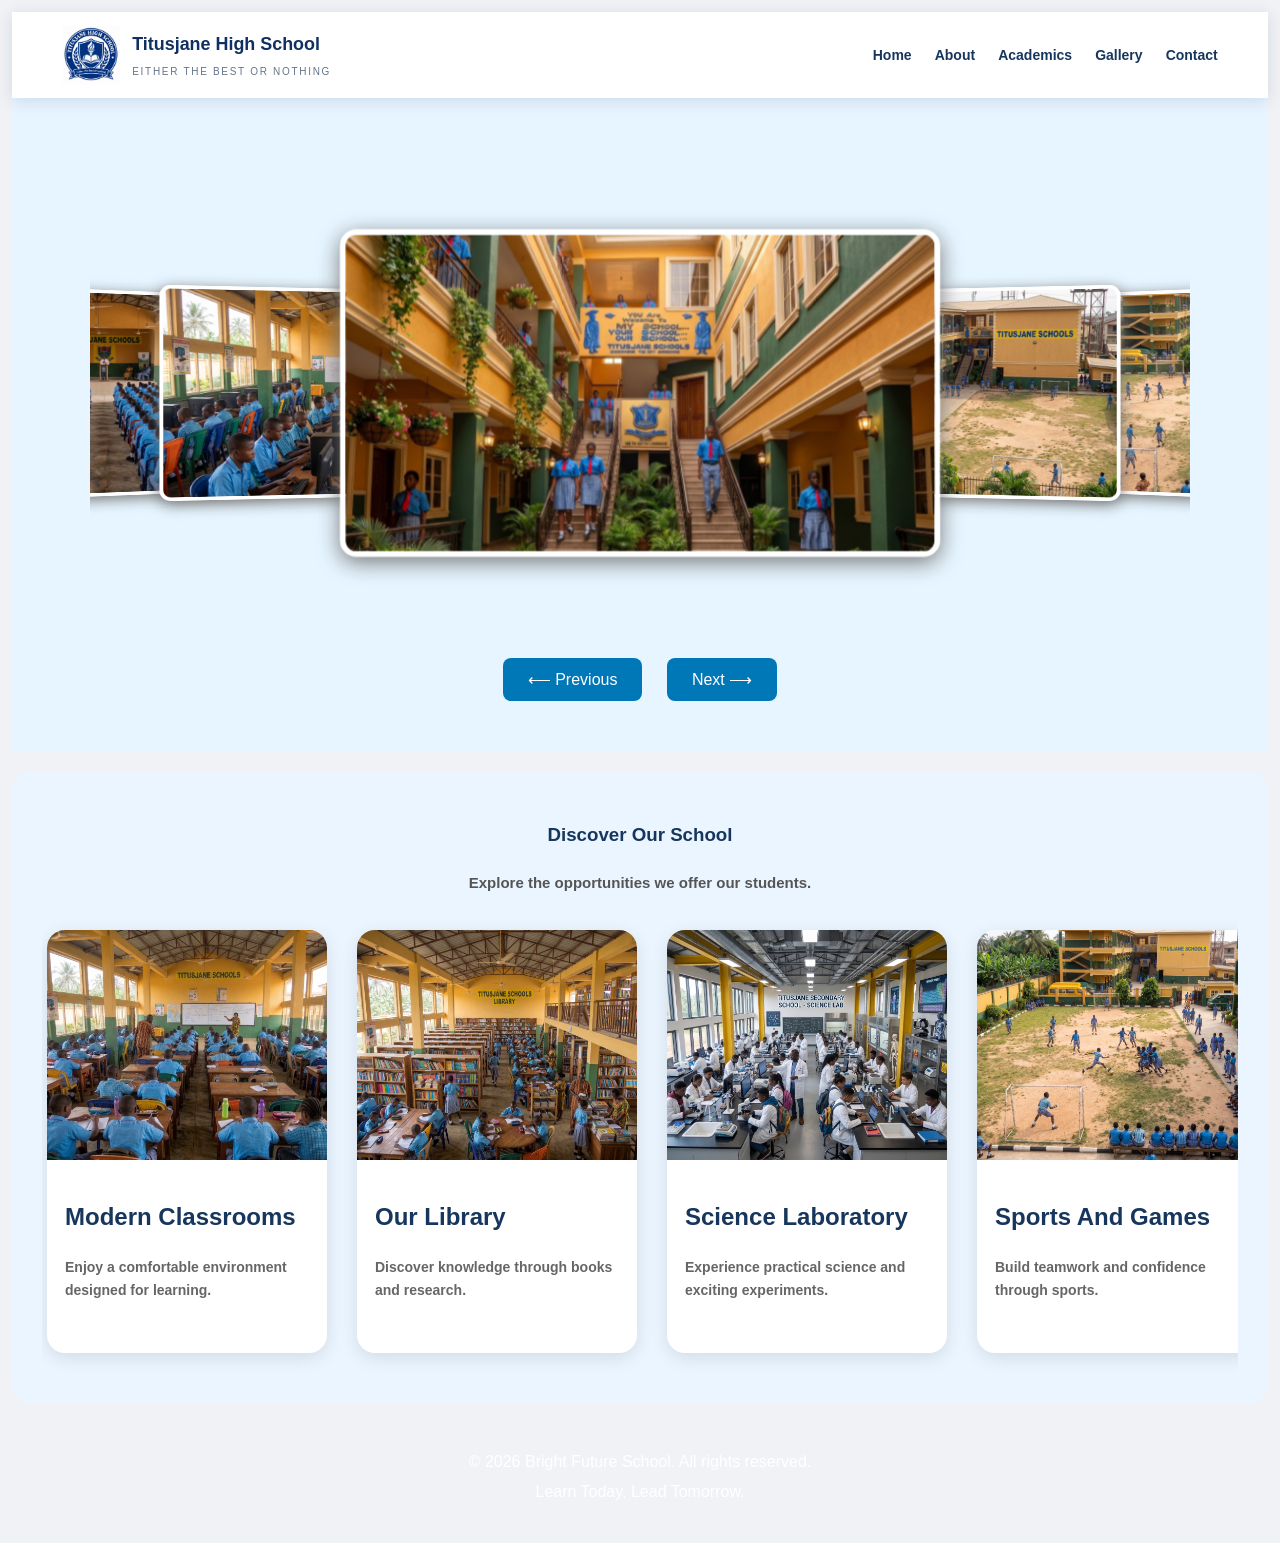
<file: index.html>
<!DOCTYPE html>
<html lang="en">
<head>
    <meta charset="UTF-8">
    <meta name="viewport" content="width=device-width, initial-scale=1.0">
    <meta name="description" content="Welcome to Bright Future School. Discover our academics, admissions, and school community.">
    <title>Titusjane High School</title>

    <style>
        /* COLOURS: change these values to change the website theme. */
        :root {
            --dark-blue: #123D6A;
            --blue: #246BCE;
            --light-blue: #F0F6FF;
            --white: #FFFFFF;
            --text: #243247;
            --muted: #5B6878;
            --border: #D7E3F3;
        }

        * {
            box-sizing: border-box;
        }

        html {
            scroll-behavior: smooth;
        }

        body {
            margin: 0;
            font-family: Arial, Helvetica, sans-serif;
            line-height: 1.6;
            color: var(--text);
            background: var(--white);
        }

        .container {
            width: min(1080px, 92%);
            margin: 0 auto;
        }

        /* HEADER */
        .site-header {
            padding: 20px 0;
            color: var(--white);
            background: var(--dark-blue);
        }

        .brand {
            display: flex;
            align-items: center;
            gap: 12px;
        }

        .school-mark {
            display: grid;
            place-items: center;
            width: 48px;
            height: 48px;
            flex-shrink: 0;
            border-radius: 50%;
            background: var(--white);
            color: var(--dark-blue);
            font-weight: bold;
        }

        .school-name {
            margin: 0;
            font-size: clamp(1.35rem, 3vw, 2rem);
            line-height: 1.2;
        }

        .school-motto {
            margin: 5px 0 0;
            color: #DCEAFF;
        }

        /* NAVIGATION */
        .navigation {
            background: var(--blue);
        }

        .navigation-inner {
            display: flex;
            flex-wrap: wrap;
            justify-content: center;
            gap: 5px;
            padding: 8px 0;
        }

        .navigation a {
            padding: 9px 13px;
            border-radius: 5px;
            color: var(--white);
            font-weight: bold;
            text-decoration: none;
        }

        .navigation a:hover,
        .navigation a:focus {
            background: var(--dark-blue);
        }

        /* WELCOME AREA */
        .hero {
            padding: 48px 0;
            background: linear-gradient(135deg, var(--light-blue), #FFFFFF);
            text-align: center;
        }

        .hero h2 {
            margin: 0 auto 12px;
            color: var(--dark-blue);
            font-size: clamp(1.8rem, 4vw, 2.7rem);
            line-height: 1.2;
        }

        .hero-intro {
            max-width: 680px;
            margin: 0 auto 22px;
            color: var(--muted);
        }

        .button {
            display: inline-block;
            padding: 10px 18px;
            border: 2px solid var(--blue);
            border-radius: 6px;
            background: var(--blue);
            color: var(--white);
            font: inherit;
            font-weight: bold;
            text-decoration: none;
            cursor: pointer;
        }

        .button:hover,
        .button:focus {
            border-color: var(--dark-blue);
            background: var(--dark-blue);
        }

        .button-outline {
            background: transparent;
            color: var(--blue);
        }

        .button-outline:hover,
        .button-outline:focus {
            color: var(--white);
        }


        /* GENERAL SECTIONS */
        .section {
            padding: 52px 0;
            scroll-margin-top: 18px;
        }

        .section-light {
            background: var(--light-blue);
        }

        .section-heading {
            margin: 0 0 10px;
            color: var(--dark-blue);
            font-size: clamp(1.6rem, 3vw, 2.2rem);
            text-align: center;
        }

        .section-intro {
            max-width: 700px;
            margin: 0 auto 28px;
            color: var(--muted);
            text-align: center;
        }

        .about-grid {
            display: grid;
            grid-template-columns: 1fr 1fr;
            gap: 25px;
            align-items: start;
        }

        .about-grid h3 {
            margin-top: 0;
            color: var(--dark-blue);
        }

        .about-panel {
            padding: 22px;
            border: 1px solid var(--border);
            border-radius: 10px;
            background: var(--light-blue);
        }

        .cards {
            display: grid;
            grid-template-columns: repeat(3, minmax(0, 1fr));
            gap: 18px;
        }

        .card {
            padding: 22px;
            border: 1px solid var(--border);
            border-radius: 10px;
            background: var(--white);
        }

        .card-icon {
            font-size: 1.8rem;
        }

        .card h3 {
            margin: 8px 0;
            color: var(--dark-blue);
        }

        .card p {
            margin-bottom: 0;
            color: var(--muted);
        }

        /* CONTACT DETAILS AND FORM */
        .contact-grid {
            display: grid;
            grid-template-columns: 0.9fr 1.1fr;
            gap: 22px;
        }

        .contact-panel,
        .contact-form {
            padding: 22px;
            border: 1px solid var(--border);
            border-radius: 10px;
            background: var(--white);
        }

        .contact-panel h3,
        .contact-form h3 {
            margin-top: 0;
            color: var(--dark-blue);
        }

        .form-field {
            margin-bottom: 14px;
        }

        .form-field label {
            display: block;
            margin-bottom: 5px;
            font-weight: bold;
        }

        .form-field input,
        .form-field textarea {
            width: 100%;
            padding: 10px;
            border: 1px solid #AEBFD5;
            border-radius: 5px;
            color: var(--text);
            font: inherit;
        }

        .form-field input:focus,
        .form-field textarea:focus {
            outline: 3px solid #C6DDFE;
            border-color: var(--blue);
        }

        .form-message {
            color: var(--dark-blue);
            font-weight: bold;
        }

        /* FOOTER */
        .site-footer {
            padding: 22px 0;
            background: var();
            color: var(--white);
            text-align: center;
        }

        .site-footer p {
            margin: 4px 0;
        }

        /* PHONE AND SMALL SCREEN LAYOUT */
        @media (max-width: 700px) {
            .hero {
                padding: 38px 0;
            }

            .about-grid,
            .cards,
            .contact-grid {
                grid-template-columns: 1fr;
            }

            .section {
                padding: 38px 0;
            }

            .navigation a {
                padding: 8px 9px;
                font-size: 0.92rem;
            }
        }

        /* Respect the visitor's reduced-motion preference. */
        @media (prefers-reduced-motion: reduce) {
            html {
                scroll-behavior: auto;
            }
        }
        * {
  box-sizing: border-box;
}

:root {
  --navy: #102f63;
  --blue: #0867c9;
  --pale-blue: #eaf3ff;
  --text: #17365d;
  --muted: #64748b;
}

html {
  scroll-behavior: smooth;
}

body {
  margin: 0;
  font-family: Arial, Helvetica, sans-serif;
  color: var(--text);
  background: #f4f8ff;
}

/* HEADER */
.site-header {
  position: relative;
  z-index: 10;
  display: flex;
  align-items: center;
  justify-content: space-between;
  gap: 24px;
  padding: 14px 4%;
  background: #fff;
  box-shadow: 0 3px 16px rgba(0, 30, 80, 0.12);
}

.brand {
  display: flex;
  align-items: center;
  gap: 12px;
  flex-shrink: 0;
  color: var(--navy);
  text-decoration: none;
}

.brand img {
  width: 58px;
  height: 58px;
  object-fit: contain;
}

.brand strong {
  display: block;
  font-size: clamp(15px, 1.4vw, 21px);
}

.brand small {
  display: block;
  margin-top: 5px;
  color: var(--muted);
  font-size: 10px;
  letter-spacing: 1.7px;
  text-transform: uppercase;
}

.main-nav {
  display: flex;
  align-items: center;
  justify-content: flex-end;
  flex-wrap: wrap;
  gap: clamp(12px, 1.8vw, 25px);
}

.main-nav a {
  color: var(--text);
  font-size: 14px;
  font-weight: 700;
  text-decoration: none;
  transition: color 0.2s ease;
} 
.menu-toggle {
  display: none;
  padding: 8px 12px;
  color: var(--navy);
  background: var(--pale-blue);
  border: 1px solid #c9ddfa;
  border-radius: 7px;
  font-size: 24px;
  cursor: pointer;
}
 * {
            box-sizing: border-box;
        }

        body {
            margin: 0;
            font-family: Arial, sans-serif;
            background-color: #eef5ff;
        }

        /* Main full-screen section */
        .ict-section {
            min-height: 100vh;
            width: 100%;
            padding: 25px;
            background-color: #eef5ff;
            display: flex;
            flex-direction: column;
            align-items: center;
        }

        /* ICT heading box */
        .ict-box {
            width: 100%;
            min-height: 260px;
            background-color: white;
            border: 2px solid #cbdfff;
            border-radius: 15px;
            display: flex;
            flex-direction: column;
            justify-content: center;
            align-items: center;
            text-align: center;
            padding: 30px;
        }

        .ict-box h1 {
            color: #164879;
            font-size: 36px;
            margin: 0 0 15px;
        }

        .ict-box p {
            color: #64748b;
            font-size: 23px;
            font-weight: bold;
            line-height: 1.5;
            max-width: 900px;
            margin: 0;
        }

        /* Three images */
        .image-container {
            display: flex;
            justify-content: center;
            gap: 25px;
            width: 100%;
            margin-top: 30px;
        }

        .image-container img {
            width: calc(33.333% - 17px);
            height: 300px;
            object-fit: cover;
            border: 4px solid #87CEEB;
            border-radius: 12px;
        }

        /* Smaller screens */
        @media (max-width: 700px) {
            .ict-box h1 {
                font-size: 28px;
            }

            .ict-box p {
                font-size: 18px;
            }

            .image-container {
                flex-direction: column;
            }

            .image-container img {
                width: 100%;
                height: 250px;
            }
        }

* {
    box-sizing: border-box;
}

body {
    margin: 0;
    padding: 12px;
    font-family: Arial, sans-serif;
    background-color: #f0f2f5;
}

/* MAIN SECTION */
.features-section {
    background: #eaf5ff;
    padding: 30px;
    border-radius: 18px;
    margin: 20px 0;
}

/* SECTION HEADING */
.features-heading {
    margin-bottom: 25px;
}

.features-heading h2 {
    color: #0754a6;
    font-size: 26px;
    margin-bottom: 8px;
}

.features-heading p {
    color: #555;
    font-size: 15px;
}

/* CARDS CONTAINER */
.features-container {
    display: flex;
    gap: 30px;
    overflow-x: auto;
    padding: 10px 5px 20px;
    scroll-behavior: smooth;
}

/* INDIVIDUAL CARD */
.feature-card {
    min-width: 280px;
    width: 280px;
    background: white;
    border-radius: 18px;
    overflow: hidden;
    flex-shrink: 0;

    box-shadow: 0 5px 18px rgba(0,0,0,0.10);

    transition: transform 0.3s ease;
}

/* CARD HOVER EFFECT */
.feature-card:hover {
    transform: translateY(-8px);
}

/* CARD IMAGE */
.feature-card img {
    width: 100%;
    height: 230px;
    object-fit: cover;
    display: block;
}

/* CARD TEXT */
.feature-content {
    padding: 18px;
}

/* SMALL CATEGORY TEXT */
.feature-content span {
    color: #0875db;
    font-size: 11px;
    font-weight: bold;
    letter-spacing: 1px;
}

/* CARD HEADING */
.feature-content h3 {
    color: #123c69;
    font-size: 19px;
    margin: 10px 0;
}

/* CARD DESCRIPTION */
.feature-content p {
    color: #666;
    font-size: 14px;
    line-height: 1.6;
    min-height: 65px;
}

/* CARD LINK */
.feature-content a {
    display: inline-block;
    color: #0875db;
    font-weight: bold;
    text-decoration: none;
    margin-top: 10px;
}

.feature-content a:hover {
    color: #003b80;
}

/* SCROLLBAR */
.features-container::-webkit-scrollbar {
    height: 8px;
}

.features-container::-webkit-scrollbar-thumb {
    background: #60a5fa;
    border-radius: 10px;
}

.features-container::-webkit-scrollbar-track {
    background: #dbeafe;
    border-radius: 10px;
}

/* MOBILE SCREEN */
@media (max-width: 600px) {

    .features-section {
        padding: 15px;
    }

    .features-heading h2 {
        font-size: 22px;
    }

    .feature-card {
        min-width: 240px;
        width: 240px;
    }

    .feature-card img {
        height: 190px;
    }

}
html {
    scroll-behavior: smooth;
}

.features-heading {
    text-align: center;
    margin-bottom: 25px;
    width: 100%;
}

.features-heading h2 {
    color: #0754a6;
    font-size: 26px;
    margin-bottom: 10px;
}

.features-heading p {
    color: #555;
    font-size: 15px;
    text-align: center;
}




    </style>
</head>
      
<body>
    <header class="site-header">
    <a class="brand" href="index.html">
      <img src="c.png" alt="Titusjane High School logo"
           onerror="this.hidden=true">
      <span>
        <strong>Titusjane High School</strong>
        <small>Either the best or nothing</small>
      </span>
    </a>

    <button class="menu-toggle" id="menuToggle" type="button"
            aria-expanded="false" aria-controls="mainNav" aria-label="Open menu">☰</button>

    <nav class="main-nav" id="mainNav" aria-label="Main navigation">
      <a href="index.html">Home</a>
      <a href="about.html">About</a>
      <a href="#academics">Academics</a>
      <a href="gallery.html" aria-current="page">Gallery</a>
      <a href="contact.html">Contact</a>
    </nav>

  </header>
     
<section class="carousel-section">

    <div class="carousel">

        <div class="carousel-track">

<link rel="stylesheet" href="style.css">

            <img src="jm.jpg" class="carousel-image">
            <img src="2k.jpg" class="carousel-image">
            <img src="3k.jpg" class="carousel-image">
            <img src="pk.jpg" class="carousel-image">
            <img src="mk.jpg" class="carousel-image">

        </div>

    </div>

    <div class="carousel-buttons">
        <button id="prev">⟵ Previous</button>
        <button id="next">Next ⟶</button>
    </div>

</section>


<script src="script.js"></script>

<section id="academics">
<!-- ACADEMICS -->

<!DOCTYPE html>
<html lang="en">
<head>
    <meta charset="UTF-8">
    <meta name="viewport" content="width=device-width, initial-scale=1.0">
    <title>My School Website</title>

    <!-- Connect CSS -->
    <link rel="stylesheet" href="style.css">
</head>

<body>

<section class="features-section">

    <div class="features-heading">
        <h1>Discover Our School</h1>
       <h2><p>Explore the opportunities we offer our students.</p></h2>
    </div>

    <div class="features-container">

        <!-- CARD 1 -->
        <div class="feature-card">
            <img src="8k.jpg" alt="Classroom">

            <div class="feature-content">
                
                <h2>Modern Classrooms</h2>
                <h3><p>Enjoy a comfortable environment designed for learning.</p></h3>
        
            </div>
        </div>

        <!-- CARD 2 -->
        <div class="feature-card">
            <img src="ok.jpg" alt="Library">

            <div class="feature-content">
            
                <h2>Our Library</h2>
                <h3><p>Discover knowledge through books and research.</p></h3>
            </div>
        </div>

        <!-- CARD 3 -->
        <div class="feature-card">
            <img src="lk.jpg" alt="Science Laboratory">

            <div class="feature-content">
            
                <h2>Science Laboratory</h2>
                <h3><p>Experience practical science and exciting experiments.</p></h3>
                
            </div>
        </div>

        <!-- CARD 4 -->
        <div class="feature-card">
            <img src="PPK.jpg" alt="Sports">

            <div class="feature-content">
                
                <h2>Sports And Games</h2>
                <h3><p>Build teamwork and confidence through sports.</p></h3>
                
            </div>
        </div>

        <!-- CARD 5 -->
        <div class="feature-card">
            <img src="HH.jpg" alt="Computer Room">

            <div class="feature-content">
                
                <h2>Computer Studies</h2>
               <h3><p>Develop important digital and computer skills.</p></h3>
            
            </div>
        </div>

        <!-- CARD 6 -->
        <div class="feature-card">
            <img src="7k.jpg" alt="Our Teachers">

            <div class="feature-content">
            
                <h2>Our Teachers</h2>
                <h3><p>Meet our dedicated and experienced teachers.</p></h3>
                
            </div>
        </div>

    </div>

</section>

</body>
</html>



</section>
  <!-- FOOTER -->
    <footer class="site-footer">
        <div class="container">
            <p>&copy; <span id="year">2026</span> Bright Future School. All rights reserved.</p>
            <p>Learn Today, Lead Tomorrow.</p>
        </div>
    </footer>


</body>
</html>
</file>
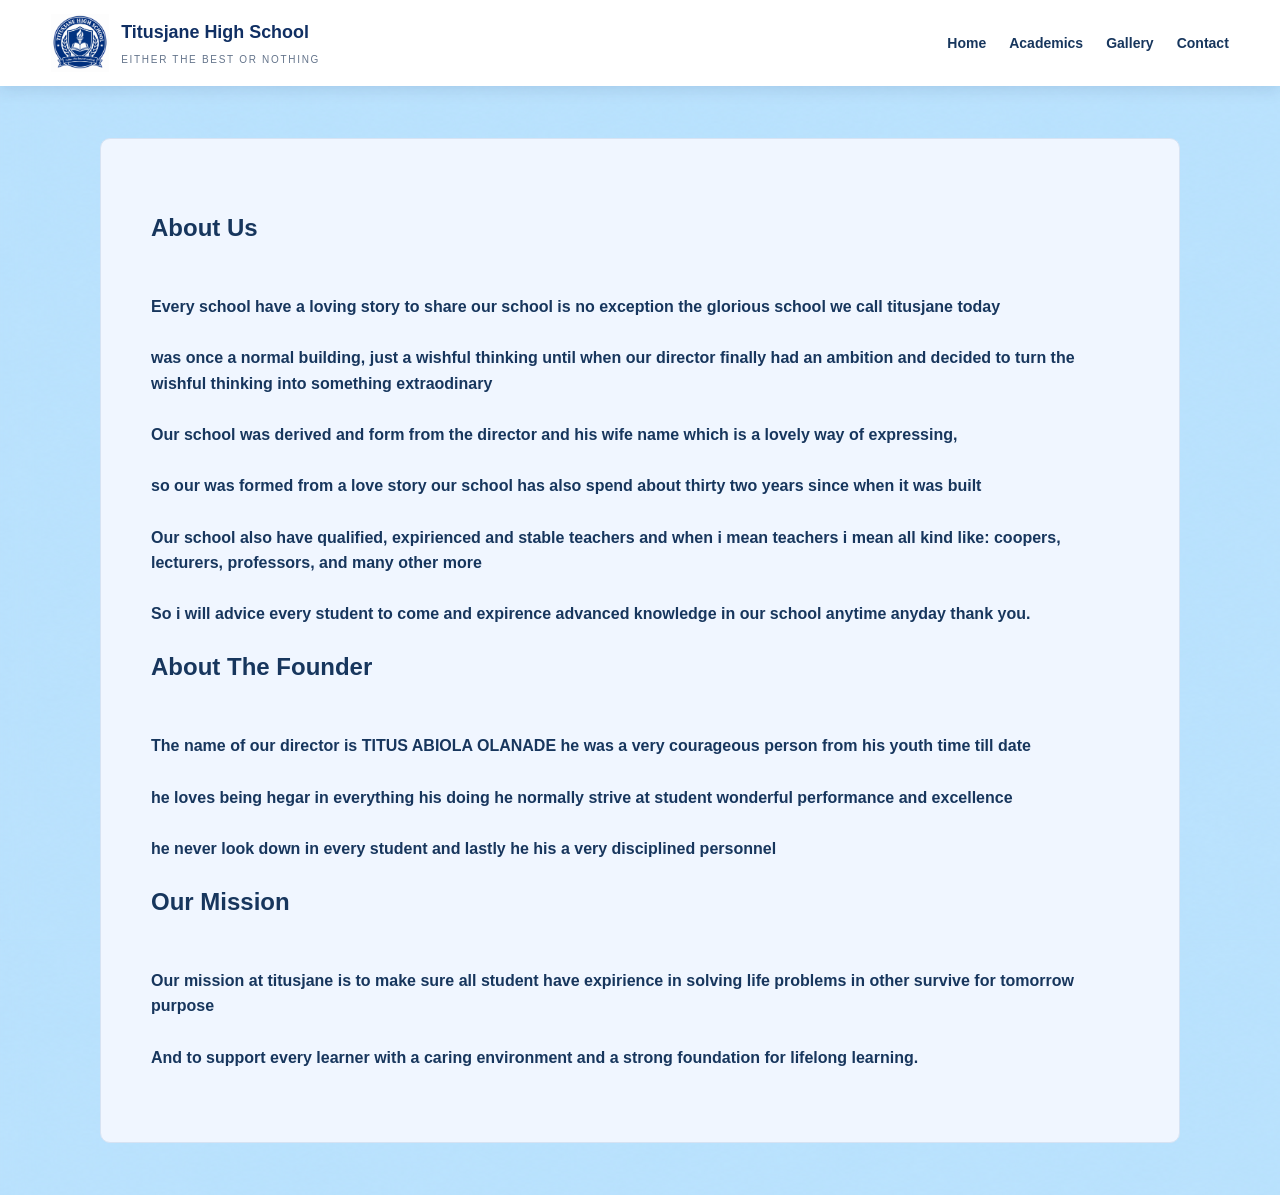
<file: about.html>
<!DOCTYPE html>
     <html lang="en">
     <head>
        <meta charset="UTF-8">
        <meta name="viewport" content="width=device-width, initial-scale=1.0">
        <title>Document</title>
     </head>

    <style>
        /* COLOURS: change these values to change the website theme. */
        :root {
            --dark-blue: #123D6A;
            --blue: #246BCE;
            --light-blue: #F0F6FF;
            --white: #FFFFFF;
            --text: #243247;
            --muted: #5B6878;
            --border: #D7E3F3;
        }

        * {
            box-sizing: border-box;
        }

        html {
            scroll-behavior: smooth;
        }

        body {
            margin: 0;
            font-family: Arial, Helvetica, sans-serif;
            line-height: 1.6;
            color: var(--text);
            background: var(--white);
        }

        .container {
            width: min(1080px, 92%);
            margin: 0 auto;
        }

        /* HEADER */
        .site-header {
            padding: 20px 0;
            color: var(--white);
            background: var(--dark-blue);
        }

        .brand {
            display: flex;
            align-items: center;
            gap: 12px;
        }

        .school-mark {
            display: grid;
            place-items: center;
            width: 48px;
            height: 48px;
            flex-shrink: 0;
            border-radius: 50%;
            background: var(--white);
            color: var(--dark-blue);
            font-weight: bold;
        }

        .school-name {
            margin: 0;
            font-size: clamp(1.35rem, 3vw, 2rem);
            line-height: 1.2;
        }

        .school-motto {
            margin: 5px 0 0;
            color: #DCEAFF;
        }

        /* NAVIGATION */
        .navigation {
            background: var(--blue);
        }

        .navigation-inner {
            display: flex;
            flex-wrap: wrap;
            justify-content: center;
            gap: 5px;
            padding: 8px 0;
        }

        .navigation a {
            padding: 9px 13px;
            border-radius: 5px;
            color: var(--white);
            font-weight: bold;
            text-decoration: none;
        }

        .navigation a:hover,
        .navigation a:focus {
            background: var(--dark-blue);
        }

        /* WELCOME AREA */
        .hero {
            padding: 48px 0;
            background: linear-gradient(135deg, var(--light-blue), #FFFFFF);
            text-align: center;
        }

        .hero h2 {
            margin: 0 auto 12px;
            color: var(--dark-blue);
            font-size: clamp(1.8rem, 4vw, 2.7rem);
            line-height: 1.2;
        }

        .hero-intro {
            max-width: 680px;
            margin: 0 auto 22px;
            color: var(--muted);
        }

        .button {
            display: inline-block;
            padding: 10px 18px;
            border: 2px solid var(--blue);
            border-radius: 6px;
            background: var(--blue);
            color: var(--white);
            font: inherit;
            font-weight: bold;
            text-decoration: none;
            cursor: pointer;
        }

        .button:hover,
        .button:focus {
            border-color: var(--dark-blue);
            background: var(--dark-blue);
        }

        .button-outline {
            background: transparent;
            color: var(--blue);
        }

        .button-outline:hover,
        .button-outline:focus {
            color: var(--white);
        }

        /* SMALL, BORDERED SLIDESHOW */
        .slideshow {
            width: min(620px, 100%);
            margin: 30px auto 0;
            overflow: hidden;
            border: 3px solid var(--blue);
            border-radius: 12px;
            background: var(--white);
            box-shadow: 0 6px 18px rgba(18, 61, 106, 0.12);
            text-align: left;
        }

        .slide-image {
            display: block;
            width: 100%;
            height: 250px;
            object-fit: cover;
            background: var(--light-blue);
        }

        .slide-caption {
            padding: 14px 16px 8px;
        }

        .slide-caption h3 {
            margin: 0 0 4px;
            color: var(--dark-blue);
            font-size: 1.15rem;
        }

        .slide-caption p {
            margin: 0;
            color: var(--muted);
            font-size: 0.95rem;
        }

        .slideshow-controls {
            display: flex;
            align-items: center;
            justify-content: space-between;
            gap: 10px;
            padding: 12px 16px 15px;
        }

        .slide-count {
            color: var(--muted);
            font-size: 0.9rem;
        }

        .slide-button {
            padding: 7px 12px;
            border: 1px solid var(--blue);
            border-radius: 5px;
            background: var(--white);
            color: var(--blue);
            font: inherit;
            cursor: pointer;
        }

        .slide-button:hover,
        .slide-button:focus {
            background: var(--blue);
            color: var(--white);
        }

        /* GENERAL SECTIONS */
        .section {
            padding: 52px 0;
            scroll-margin-top: 18px;
        }

        .section-light {
            background: var(--light-blue);
        }

        .section-heading {
            margin: 0 0 10px;
            color: var(--dark-blue);
            font-size: clamp(1.6rem, 3vw, 2.2rem);
            text-align: center;
        }

        .section-intro {
            max-width: 700px;
            margin: 0 auto 28px;
            color: var(--muted);
            text-align: center;
        }

        .about-panel {
            padding: 50px;
            border: 1px solid var(--border);
            border-radius: 10px;
            background: var(--light-blue);
        }

        .cards {
            display: grid;
            grid-template-columns: repeat(3, minmax(0, 1fr));
            gap: 18px;
        }

        .card {
            padding: 22px;
            border: 1px solid var(--border);
            border-radius: 10px;
            background: var(--white);
        }

        .card-icon {
            font-size: 1.8rem;
        }

        .card h3 {
            margin: 8px 0;
            color: var(--dark-blue);
        }

        .card p {
            margin-bottom: 0;
            color: var(--muted);
        }
  
        /* FOOTER */
        .site-footer {
            padding: 22px 0;
            background: var(--dark-blue);
            color: var(--white);
            text-align: center;
        }

        .site-footer p {
            margin: 4px 0;
        }

        /* PHONE AND SMALL SCREEN LAYOUT */
        @media (max-width: 700px) {
            .hero {
                padding: 38px 0;
            }

            .slide-image {
                height: 200px;
            }
            .section {
                padding: 38px 0;
            }

            .navigation a {
                padding: 8px 9px;
                font-size: 0.92rem;
            }
        }

        /* Respect the visitor's reduced-motion preference. */
        @media (prefers-reduced-motion: reduce) {
            html {
                scroll-behavior: auto;
            }
        }
        

/* HEADER */
.site-header {
  position: relative;
  z-index: 10;
  display: flex;
  align-items: center;
  justify-content: space-between;
  gap: 24px;
  padding: 14px 4%;
  background: #fff;
  box-shadow: 0 3px 16px rgba(0, 30, 80, 0.12);
}

.brand {
  display: flex;
  align-items: center;
  gap: 12px;
  flex-shrink: 0;
  color: var(--navy);
  text-decoration: none;
}

.brand img {
  width: 58px;
  height: 58px;
  object-fit: contain;
}

.brand strong {
  display: block;
  font-size: clamp(15px, 1.4vw, 21px);
}

.brand small {
  display: block;
  margin-top: 5px;
  color: var(--muted);
  font-size: 10px;
  letter-spacing: 1.7px;
  text-transform: uppercase;
}
:root {
  --navy: #102f63;
  --blue: #0867c9;
  --pale-blue: #eaf3ff;
  --text: #17365d;
  --muted: #64748b;
}

html {
  scroll-behavior: smooth;
}

body {
  margin: 0;
  font-family: Arial, Helvetica, sans-serif;
  color: var(--text);
  background: #f4f8ff;
}

/* HEADER */
.site-header {
  position: relative;
  z-index: 10;
  display: flex;
  align-items: center;
  justify-content: space-between;
  gap: 24px;
  padding: 14px 4%;
  background: #fff;
  box-shadow: 0 3px 16px rgba(0, 30, 80, 0.12);
}

.brand {
  display: flex;
  align-items: center;
  gap: 12px;
  flex-shrink: 0;
  color: var(--navy);
  text-decoration: none;
}

.brand img {
  width: 58px;
  height: 58px;
  object-fit: contain;
}

.brand strong {
  display: block;
  font-size: clamp(15px, 1.4vw, 21px);
}

.brand small {
  display: block;
  margin-top: 5px;
  color: var(--muted);
  font-size: 10px;
  letter-spacing: 1.7px;
  text-transform: uppercase;
}

.main-nav {
  display: flex;
  align-items: center;
  justify-content: flex-end;
  flex-wrap: wrap;
  gap: clamp(12px, 1.8vw, 25px);
}

.main-nav a {
  color: var(--text);
  font-size: 14px;
  font-weight: 700;
  text-decoration: none;
  transition: color 0.2s ease;
} 
.menu-toggle {
  display: none;
  padding: 8px 12px;
  color: var(--navy);
  background: var(--pale-blue);
  border: 1px solid #c9ddfa;
  border-radius: 7px;
  font-size: 24px;
  cursor: pointer;
}

    </style>
     <body>
         <header class="site-header">
    <a class="brand" href="index.html">
      <img src="c.png" alt="Titusjane High School logo"
           onerror="this.hidden=true">
      <span>
        <strong>Titusjane High School</strong>
        <small>Either the best or nothing</small>
      </span>
    </a>

    <button class="menu-toggle" id="menuToggle" type="button"
            aria-expanded="false" aria-controls="mainNav" aria-label="Open menu">☰</button>

    <nav class="main-nav" id="mainNav" aria-label="Main navigation">
      <a href="index.html">Home</a>
      <a href="index.html#academics">Academics</a>
      <a href="gallery.html" aria-current="page">Gallery</a>
      <a href="contact.html">Contact</a>
    </nav>
  </header>
        <body style="background-image: url(n.png);"></body>

                <!-- ABOUT -->
        <section class="section" id="about">
            <div class="container about-grid">
                <div class="about-panel">
                    <h2>About Us</h2>
                    <p>
                       <h4><br>Every school have a loving story to share our school is no exception the glorious school we call titusjane today<br>
                        <br> was once a normal building, just a wishful thinking until when our director finally had an ambition and decided to turn the wishful thinking into something extraodinary<br>
                        <br>Our school was derived and form from the director and his wife name which is a lovely way of expressing,<br>
                        <br> so our was formed from a love story our school has also spend about thirty two years since when it was built<br>                   
                         <br> Our school also have qualified, expirienced and stable teachers and when i mean teachers i mean all kind like: coopers, lecturers, professors, and many other more<br>
                         <br> So i will advice every student to come and expirence advanced knowledge in our school anytime anyday thank you.<br>
                        </h4>
                    <h2>About The Founder</h2>
                        <h4><br>The name of our director is TITUS ABIOLA OLANADE he was a very courageous person from his youth time till date<br>
                         <br>he loves being hegar in everything his doing he normally strive at student wonderful performance and excellence<br>                       
                         <br>he never look down in every student and lastly he his a very disciplined personnel<br>
                        </h4>
                    <h2>Our Mission</h2>
                        <h4><br>Our mission at titusjane is to make sure all student have expirience in solving life problems in other survive for tomorrow purpose<br>
                        <br>And to support every learner with a caring environment and a strong foundation for lifelong learning.<br>
                        </h4>
             </section> 
     </body>
     </html>
</file>
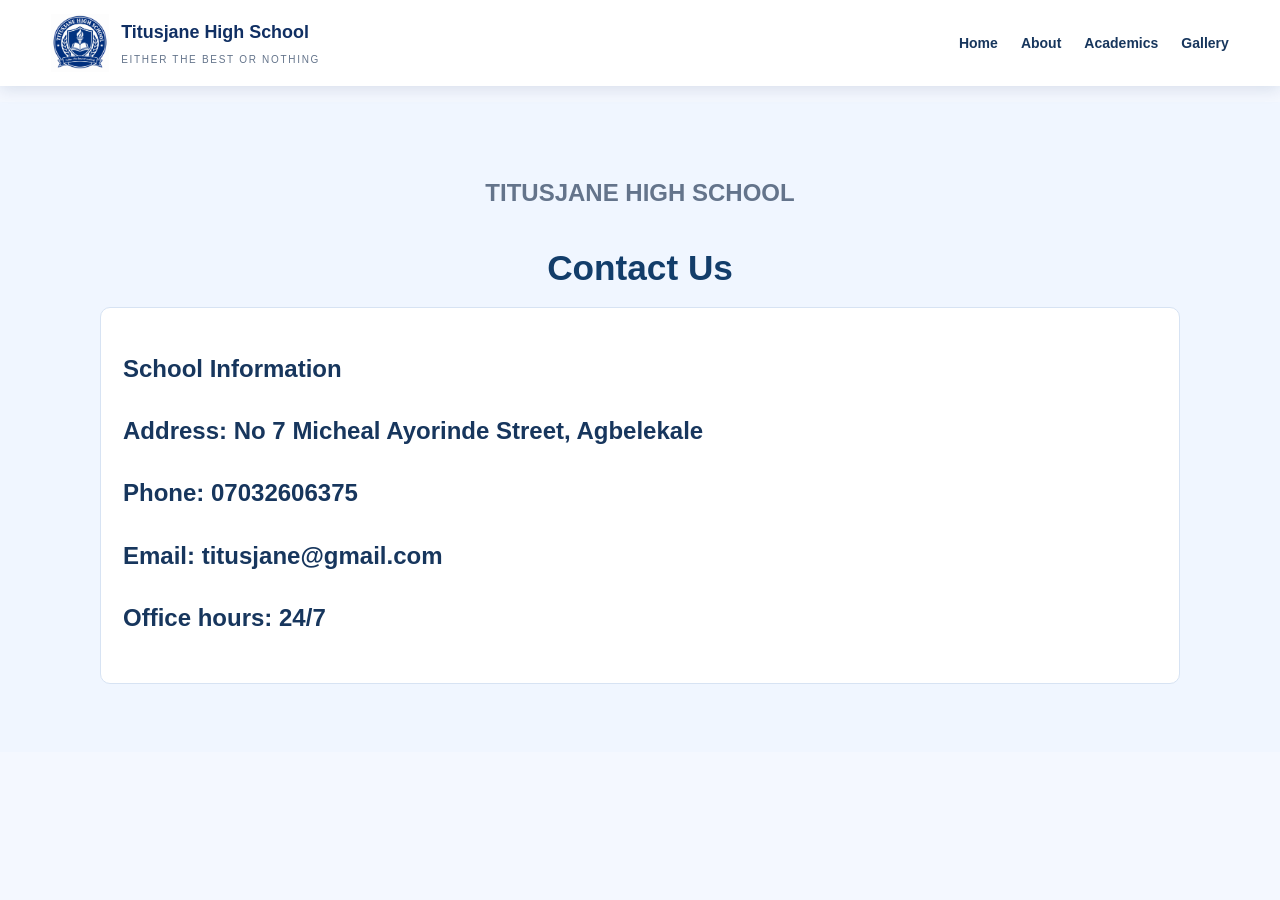
<file: contact.html>
<!DOCTYPE html>
<html lang="en">
<head>
    <meta charset="UTF-8">
    <meta name="viewport" content="width=device-width, initial-scale=1.0">
    <title>Document</title>
</head>
<style>
    
        /* COLOURS: change these values to change the website theme. */
        :root {
            --dark-blue: #123D6A;
            --blue: #246BCE;
            --light-blue: #F0F6FF;
            --white: #FFFFFF;
            --text: #243247;
            --muted: #5B6878;
            --border: #D7E3F3;
        }

        * {
            box-sizing: border-box;
        }

        html {
            scroll-behavior: smooth;
        }

        body {
            margin: 0;
            font-family: Arial, Helvetica, sans-serif;
            line-height: 1.6;
            color: var(--text);
            background: var(--white);
        }

        .container {
            width: min(1080px, 92%);
            margin: 0 auto;
        }

        /* HEADER */
        .site-header {
            padding: 20px 0;
            color: var(--white);
            background: var(--dark-blue);
        }

        .brand {
            display: flex;
            align-items: center;
            gap: 12px;
        }

        .school-mark {
            display: grid;
            place-items: center;
            width: 48px;
            height: 48px;
            flex-shrink: 0;
            border-radius: 50%;
            background: var(--white);
            color: var(--dark-blue);
            font-weight: bold;
        }

        .school-name {
            margin: 0;
            font-size: clamp(1.35rem, 3vw, 2rem);
            line-height: 1.2;
        }

        .school-motto {
            margin: 5px 0 0;
            color: #DCEAFF;
        }

        /* NAVIGATION */
        .navigation {
            background: var(--blue);
        }

        .navigation-inner {
            display: flex;
            flex-wrap: wrap;
            justify-content: center;
            gap: 5px;
            padding: 8px 0;
        }

        .navigation a {
            padding: 9px 13px;
            border-radius: 5px;
            color: var(--white);
            font-weight: bold;
            text-decoration: none;
        }

        .navigation a:hover,
        .navigation a:focus {
            background: var(--dark-blue);
        }

        /* WELCOME AREA */
        .hero {
            padding: 48px 0;
            background: linear-gradient(135deg, var(--light-blue), #FFFFFF);
            text-align: center;
        }

        .hero h2 {
            margin: 0 auto 12px;
            color: var(--dark-blue);
            font-size: clamp(1.8rem, 4vw, 2.7rem);
            line-height: 1.2;
        }

        .hero-intro {
            max-width: 680px;
            margin: 0 auto 22px;
            color: var(--muted);
        }

        .button {
            display: inline-block;
            padding: 10px 18px;
            border: 2px solid var(--blue);
            border-radius: 6px;
            background: var(--blue);
            color: var(--white);
            font: inherit;
            font-weight: bold;
            text-decoration: none;
            cursor: pointer;
        }

        .button:hover,
        .button:focus {
            border-color: var(--dark-blue);
            background: var(--dark-blue);
        }

        .button-outline {
            background: transparent;
            color: var(--blue);
        }

        .button-outline:hover,
        .button-outline:focus {
            color: var(--white);
        }

        /* SMALL, BORDERED SLIDESHOW */
        .slideshow {
            width: min(620px, 100%);
            margin: 30px auto 0;
            overflow: hidden;
            border: 3px solid var(--blue);
            border-radius: 12px;
            background: var(--white);
            box-shadow: 0 6px 18px rgba(18, 61, 106, 0.12);
            text-align: left;
        }

        .slide-image {
            display: block;
            width: 100%;
            height: 250px;
            object-fit: cover;
            background: var(--light-blue);
        }

        .slide-caption {
            padding: 14px 16px 8px;
        }

        .slide-caption h3 {
            margin: 0 0 4px;
            color: var(--dark-blue);
            font-size: 1.15rem;
        }

        .slide-caption p {
            margin: 0;
            color: var(--muted);
            font-size: 0.95rem;
        }

        .slideshow-controls {
            display: flex;
            align-items: center;
            justify-content: space-between;
            gap: 10px;
            padding: 12px 16px 15px;
        }

        .slide-count {
            color: var(--muted);
            font-size: 0.9rem;
        }

        .slide-button {
            padding: 7px 12px;
            border: 1px solid var(--blue);
            border-radius: 5px;
            background: var(--white);
            color: var(--blue);
            font: inherit;
            cursor: pointer;
        }

        .slide-button:hover,
        .slide-button:focus {
            background: var(--blue);
            color: var(--white);
        }

        /* GENERAL SECTIONS */
        .section {
            padding: 52px 0;
            scroll-margin-top: 18px;
        }

        .section-light {
            background: var(--light-blue);
        }

        .section-heading {
            margin: 0 0 10px;
            color: var(--dark-blue);
            font-size: clamp(1.6rem, 3vw, 2.2rem);
            text-align: center;
        }

        .section-intro {
            max-width: 700px;
            margin: 0 auto 28px;
            color: var(--muted);
            text-align: center;
        }

        .about-grid {
            display: grid;
            grid-template-columns: 1fr 1fr;
            gap: 25px;
            align-items: start;
        }

        .about-grid h3 {
            margin-top: 0;
            color: var(--dark-blue);
        }

        .about-panel {
            padding: 22px;
            border: 1px solid var(--border);
            border-radius: 10px;
            background: var(--light-blue);
        }

        .cards {
            display: grid;
            grid-template-columns: repeat(3, minmax(0, 1fr));
            gap: 18px;
        }

        .card {
            padding: 22px;
            border: 1px solid var(--border);
            border-radius: 10px;
            background: var(--white);
        }

        .card-icon {
            font-size: 1.8rem;
        }

        .card h3 {
            margin: 8px 0;
            color: var(--dark-blue);
        }

        .card p {
            margin-bottom: 0;
            color: var(--muted);
        }

        /* CONTACT DETAILS AND FORM */
       
        .contact-panel,
        .contact-form {
            padding: 22px;
            border: 1px solid var(--border);
            border-radius: 10px;
            background: var(--white);
        }

        .contact-panel h3,
        .contact-form h3 {
            margin-top: 0;
            color: var(--dark-blue);
        }

        .form-field {
            margin-bottom: 14px;
        }

        .form-field label {
            display: block;
            margin-bottom: 5px;
            font-weight: bold;
        }

        .form-field input,
        .form-field textarea {
            width: 100%;
            padding: 10px;
            border: 1px solid #AEBFD5;
            border-radius: 5px;
            color: var(--text);
            font: inherit;
        }

        .form-field input:focus,
        .form-field textarea:focus {
            outline: 3px solid #C6DDFE;
            border-color: var(--blue);
        }

        .form-message {
            color: var(--dark-blue);
            font-weight: bold;
        }

        /* FOOTER */
        .site-footer {
            padding: 22px 0;
            background: var(--dark-blue);
            color: var(--white);
            text-align: center;
        }

        .site-footer p {
            margin: 4px 0;
        }

        /* PHONE AND SMALL SCREEN LAYOUT */
        @media (max-width: 700px) {
            .hero {
                padding: 38px 0;
            }

            .slide-image {
                height: 200px;
            }

            .about-grid,
            .cards,
            .contact-grid {
                grid-template-columns: 1fr;
            }

            .section {
                padding: 38px 0;
            }

            .navigation a {
                padding: 8px 9px;
                font-size: 0.92rem;
            }
        }

        /* Respect the visitor's reduced-motion preference. */
        @media (prefers-reduced-motion: reduce) {
            html {
                scroll-behavior: auto;
            }
        }
        /* HEADER */
.site-header {
  position: relative;
  z-index: 10;
  display: flex;
  align-items: center;
  justify-content: space-between;
  gap: 24px;
  padding: 14px 4%;
  background: #fff;
  box-shadow: 0 3px 16px rgba(0, 30, 80, 0.12);
}

.brand {
  display: flex;
  align-items: center;
  gap: 12px;
  flex-shrink: 0;
  color: var(--navy);
  text-decoration: none;
}

.brand img {
  width: 58px;
  height: 58px;
  object-fit: contain;
}

.brand strong {
  display: block;
  font-size: clamp(15px, 1.4vw, 21px);
}

.brand small {
  display: block;
  margin-top: 5px;
  color: var(--muted);
  font-size: 10px;
  letter-spacing: 1.7px;
  text-transform: uppercase;
}
:root {
  --navy: #102f63;
  --blue: #0867c9;
  --pale-blue: #eaf3ff;
  --text: #17365d;
  --muted: #64748b;
}

html {
  scroll-behavior: smooth;
}

body {
  margin: 0;
  font-family: Arial, Helvetica, sans-serif;
  color: var(--text);
  background: #f4f8ff;
}

/* HEADER */
.site-header {
  position: relative;
  z-index: 10;
  display: flex;
  align-items: center;
  justify-content: space-between;
  gap: 24px;
  padding: 14px 4%;
  background: #fff;
  box-shadow: 0 3px 16px rgba(0, 30, 80, 0.12);
}

.brand {
  display: flex;
  align-items: center;
  gap: 12px;
  flex-shrink: 0;
  color: var(--navy);
  text-decoration: none;
}

.brand img {
  width: 58px;
  height: 58px;
  object-fit: contain;
}

.brand strong {
  display: block;
  font-size: clamp(15px, 1.4vw, 21px);
}

.brand small {
  display: block;
  margin-top: 5px;
  color: var(--muted);
  font-size: 10px;
  letter-spacing: 1.7px;
  text-transform: uppercase;
}

.main-nav {
  display: flex;
  align-items: center;
  justify-content: flex-end;
  flex-wrap: wrap;
  gap: clamp(12px, 1.8vw, 25px);
}

.main-nav a {
  color: var(--text);
  font-size: 14px;
  font-weight: 700;
  text-decoration: none;
  transition: color 0.2s ease;
} 
.menu-toggle {
  display: none;
  padding: 8px 12px;
  color: var(--navy);
  background: var(--pale-blue);
  border: 1px solid #c9ddfa;
  border-radius: 7px;
  font-size: 24px;
  cursor: pointer;
}

</style>
<body>
      <header class="site-header">
    <a class="brand" href="index.html">
      <img src="c.png" alt="Titusjane High School logo"
           onerror="this.hidden=true">
      <span>
        <strong>Titusjane High School</strong>
        <small>Either the best or nothing</small>
      </span>
    </a>

    <button class="menu-toggle" id="menuToggle" type="button"
            aria-expanded="false" aria-controls="mainNav" aria-label="Open menu">☰</button>

    <nav class="main-nav" id="mainNav" aria-label="Main navigation">
      <a href="index.html">Home</a>
      <a href="about.html">About</a>
      <a href="index.html#academics">Academics</a>
      <a href="gallery.html" aria-current="page">Gallery</a>
    </nav>
  </header>
      <!-- CONTACT -->
        <p><section class="section section-light" id="contact">
            <div class="container">
                <h1><p class="section-intro">TITUSJANE HIGH SCHOOL</p></h1>   
                <h2 class="section-heading">Contact Us</h2>              
    <div class="contact-grid">
                    <div class="contact-panel">
                        <h1>School Information</h1>
                        <h2><p><strong>Address:</strong> No 7 Micheal Ayorinde Street, Agbelekale</p></h2>
                        <h2><p><strong>Phone:</strong> 07032606375</p></h2>
                        <h2><p><strong>Email:</strong> titusjane@gmail.com</p></h2>
                        <h2><p><strong>Office hours:</strong> 24/7</p></h2>
                    </div></p>
                    </form>
</body>
</html>
</file>
<file: style.css>
.carousel-section {
    text-align: center;
    padding: 40px 10px;
    background-color: #e6f5ff;
}

.carousel-section h2 {
    color: #0077b6;
    font-size: 32px;
}

.carousel {
    width: 100%;
    max-width: 1100px;
    height: 450px;
    margin: 30px auto;
    perspective: 1200px;
    overflow: hidden;
}

.carousel-track {
    width: 100%;
    height: 100%;
    position: relative;
    transform-style: preserve-3d;
}

.carousel-image {
    position: absolute;
    width: 50%;
    height: 300px;
    object-fit: cover;
    top: 50%;
    left: 50%;
    border: 5px solid white;
    border-radius: 15px;
    box-shadow: 0 5px 20px #777;
    transition: all 0.6s ease;
}

.carousel-buttons button {
    background-color: #0077b6;
    color: white;
    padding: 12px 25px;
    border: none;
    border-radius: 8px;
    cursor: pointer;
    margin: 10px;
    font-size: 16px;
}

.carousel-buttons button:hover {
    background-color: #023e8a;
}
</file>
